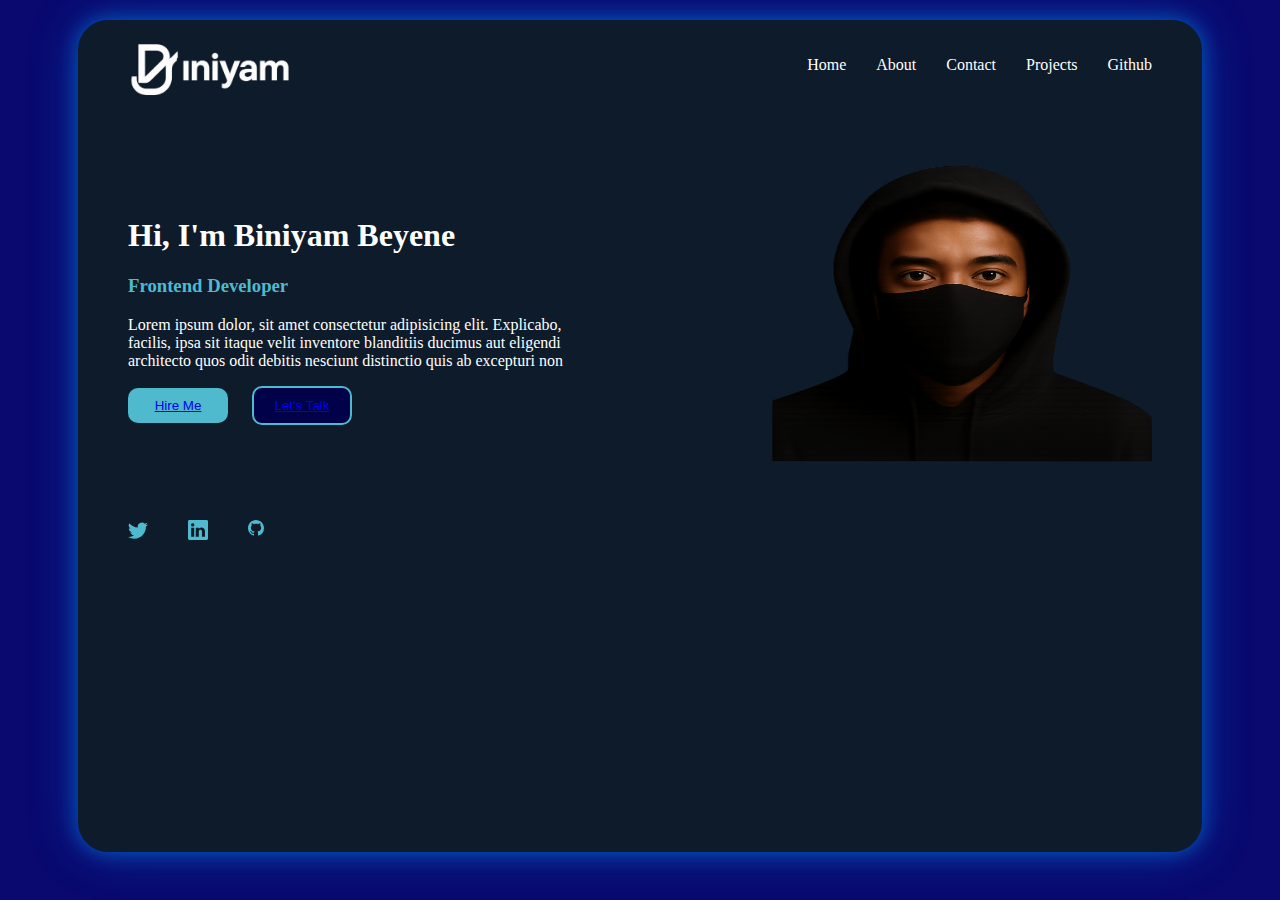
<file: index.html>
<!DOCTYPE html>
<html lang="en">
<head>
    <meta charset="UTF-8">
    <meta name="viewport" content="width=device-width, initial-scale=1.0">
    <title>Portfolil2</title>
    <link rel="stylesheet" href="./style.css">
</head>
<body>
    <div class="container">
        <nav>
            <img src="./images/logo.png" alt="" height="60px">
            <div class="menu-toggle" id="menu-toggle">
              &#9776;  
            </div>
            <ul class="nav-links" id="nav-links">
                <a href="./index.html"><li>Home</li></a>
                <a href="./other/about.html"><li>About</li></a>
                <a href="./other/contact.html"><li>Contact</li></a>
                <a href="./other/project.html"><li>Projects</li></a>
                <a href="https://github.com/biniyam3575"><li>Github</li></a>
            </ul>
        </nav>
        <section class="middle-container">
            <div class="text">
                <h1>Hi, I'm Biniyam Beyene</h1>
                <h3>Frontend Developer</h3>
                <p>Lorem ipsum dolor, sit amet consectetur adipisicing elit. Explicabo, facilis, ipsa sit itaque velit inventore blanditiis ducimus aut eligendi architecto quos odit debitis nesciunt distinctio quis ab excepturi non</p>
                <div class="button">
                    <button class="dark"><a href="mailto:biniyam1177@gmail.com">Hire Me</a></button>
                    <button class="light"><a href="https://t.me/Bini1177">Let's Talk</a></button>
                </div>
            </div>
            <img src="./images/image.png" alt="" height="420px" width="380px">
        </section>
        <section class="footer">
            <a href="https://twitter.com/?lang=en"><svg xmlns="http://www.w3.org/2000/svg" width="20" height="20" fill="rgb(79, 186, 205)" class="bi bi-twitter" viewBox="0 0 16 16">
            <path d="M5.026 15c6.038 0 9.341-5.003 9.341-9.334q.002-.211-.006-.422A6.7 6.7 0 0 0 16 3.542a6.7 6.7 0 0 1-1.889.518 3.3 3.3 0 0 0 1.447-1.817 6.5 6.5 0 0 1-2.087.793A3.286 3.286 0 0 0 7.875 6.03a9.32 9.32 0 0 1-6.767-3.429 3.29 3.29 0 0 0 1.018 4.382A3.3 3.3 0 0 1 .64 6.575v.045a3.29 3.29 0 0 0 2.632 3.218 3.2 3.2 0 0 1-.865.115 3 3 0 0 1-.614-.057 3.28 3.28 0 0 0 3.067 2.277A6.6 6.6 0 0 1 .78 13.58a6 6 0 0 1-.78-.045A9.34 9.34 0 0 0 5.026 15"/>
            </svg></a>
            <a href="https://www.linkedin.com/public-profile/settings?lipi=urn%3Ali%3Apage%3Ad_flagship3_profile_self_edit_contact-info%3Bav1OumM9SiKH154ysy53YQ%3D%3D" target="_blank"><svg xmlns="http://www.w3.org/2000/svg" width="20" height="20" fill="rgb(79, 186, 205)" class="bi bi-linkedin" viewBox="0 0 16 16">
                <path d="M0 1.146C0 .513.526 0 1.175 0h13.65C15.474 0 16 .513 16 1.146v13.708c0 .633-.526 1.146-1.175 1.146H1.175C.526 16 0 15.487 0 14.854zm4.943 12.248V6.169H2.542v7.225zm-1.2-8.212c.837 0 1.358-.554 1.358-1.248-.015-.709-.52-1.248-1.342-1.248S2.4 3.226 2.4 3.934c0 .694.521 1.248 1.327 1.248zm4.908 8.212V9.359c0-.216.016-.432.08-.586.173-.431.568-.878 1.232-.878.869 0 1.216.662 1.216 1.634v3.865h2.401V9.25c0-2.22-1.184-3.252-2.764-3.252-1.274 0-1.845.7-2.165 1.193v.025h-.016l.016-.025V6.169h-2.4c.03.678 0 7.225 0 7.225z"/>
            </svg></a>
            <a href="https://github.com/biniyam3575" target="_blank"><svg xmlns="http://www.w3.org/2000/svg" width="16" height="16" fill="rgb(79, 186, 205)" class="bi bi-github" viewBox="0 0 16 16">
                <path d="M8 0C3.58 0 0 3.58 0 8c0 3.54 2.29 6.53 5.47 7.59.4.07.55-.17.55-.38 0-.19-.01-.82-.01-1.49-2.01.37-2.53-.49-2.69-.94-.09-.23-.48-.94-.82-1.13-.28-.15-.68-.52-.01-.53.63-.01 1.08.58 1.23.82.72 1.21 1.87.87 2.33.66.07-.52.28-.87.51-1.07-1.78-.2-3.64-.89-3.64-3.95 0-.87.31-1.59.82-2.15-.08-.2-.36-1.02.08-2.12 0 0 .67-.21 2.2.82.64-.18 1.32-.27 2-.27s1.36.09 2 .27c1.53-1.04 2.2-.82 2.2-.82.44 1.1.16 1.92.08 2.12.51.56.82 1.27.82 2.15 0 3.07-1.87 3.75-3.65 3.95.29.25.54.73.54 1.48 0 1.07-.01 1.93-.01 2.2 0 .21.15.46.55.38A8.01 8.01 0 0 0 16 8c0-4.42-3.58-8-8-8"/>
            </svg></a>
        </section>

    </div>
    <script>
        const menuToggle = document.getElementById('menu-toggle');
        const navLinks = document.getElementById('nav-links');
      
        menuToggle.addEventListener('click', () => {
          navLinks.classList.toggle('show');
        });
    </script>
</body>
</html>
</file>
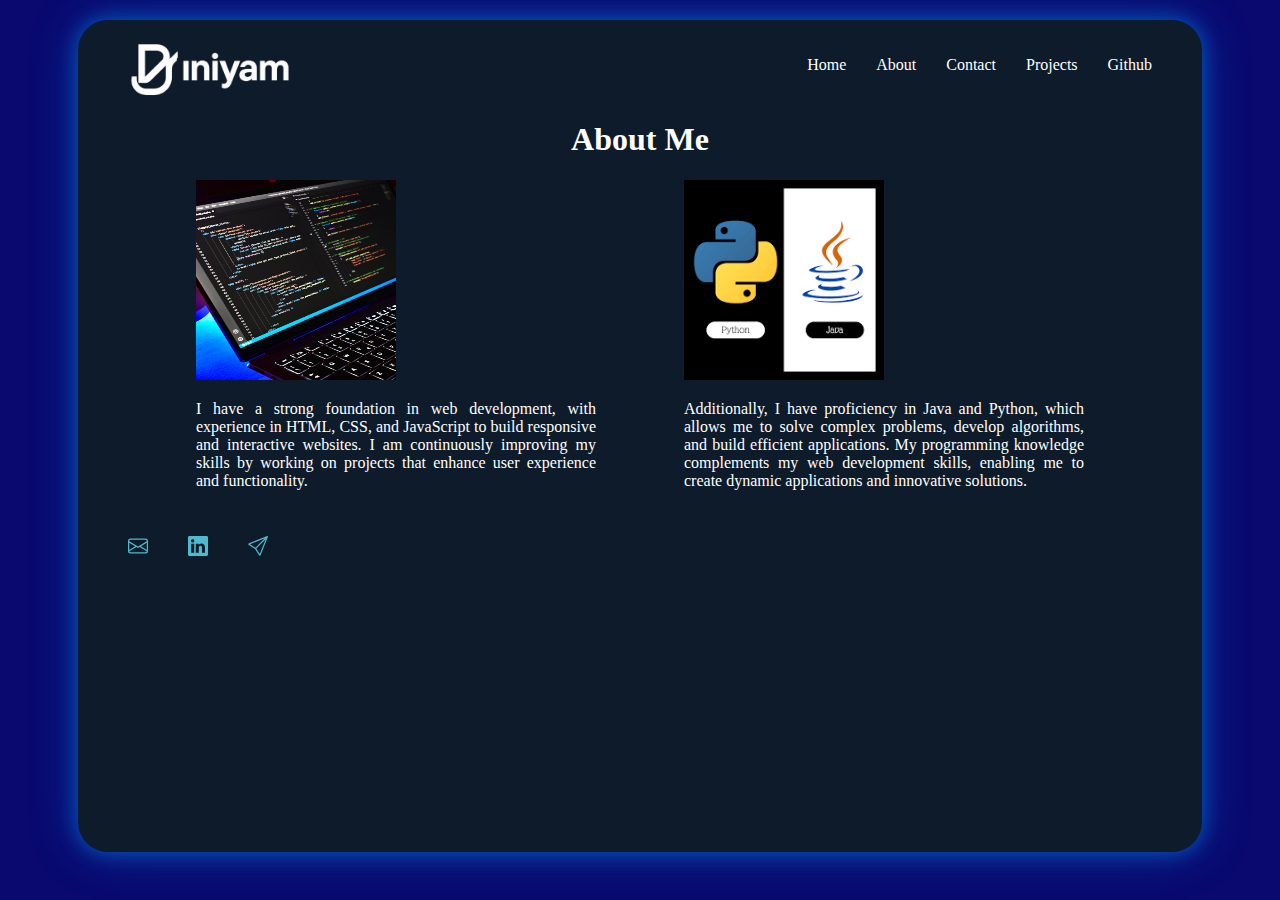
<file: other/about.html>
<!DOCTYPE html>
<html lang="en">
<head>
    <meta charset="UTF-8">
    <meta name="viewport" content="width=device-width, initial-scale=1.0">
    <title>About</title>
    <link rel="stylesheet" href="../style.css">
</head>
<body>
    <div class="container">
        <nav>
            <img src="../images/logo.png" alt="" height="60px">
            <div class="menu-toggle" id="menu-toggle">
              &#9776; 
            </div>
            <ul class="nav-links" id="nav-links">
                <a href="../index.html"><li>Home</li></a>
                <a href="./about.html"><li>About</li></a>
                <a href="./contact.html"><li>Contact</li></a>
                <a href="./project.html"><li>Projects</li></a>
                <a href="https://github.com/biniyam3575"><li>Github</li></a>
            </ul>
        </nav>
        <section class="middle">
            <h1>About Me</h1>
            <div class="skill">
                <div class="web">
                    <img src="../images/web.jpg" alt="" height="200px" width="200px">
                    <p>I have a strong foundation in web development, with experience in HTML, CSS, and JavaScript to build responsive and interactive websites. I am continuously improving my skills by working on projects that enhance user experience and functionality.</p>
                </div>
                
                <div class="py">
                    <img src="../images/py.png" alt="" height="200px" width="200px">
                    <p>Additionally, I have proficiency in Java and Python, which allows me to solve complex problems, develop algorithms, and build efficient applications. My programming knowledge complements my web development skills, enabling me to create dynamic applications and innovative solutions.</p>
                </div>
            </div>
        </section>
        <section class="footer">
            <a href="mailto:biniyam1177@gmail.com"><svg xmlns="http://www.w3.org/2000/svg" width="20" height="20" fill="rgb(79, 186, 205)" class="bi bi-envelope" viewBox="0 0 16 16">
            <path d="M0 4a2 2 0 0 1 2-2h12a2 2 0 0 1 2 2v8a2 2 0 0 1-2 2H2a2 2 0 0 1-2-2zm2-1a1 1 0 0 0-1 1v.217l7 4.2 7-4.2V4a1 1 0 0 0-1-1zm13 2.383-4.708 2.825L15 11.105zm-.034 6.876-5.64-3.471L8 9.583l-1.326-.795-5.64 3.47A1 1 0 0 0 2 13h12a1 1 0 0 0 .966-.741M1 11.105l4.708-2.897L1 5.383z"/>
            </svg></a>
            <a href="https://www.linkedin.com/public-profile/settings?lipi=urn%3Ali%3Apage%3Ad_flagship3_profile_self_edit_contact-info%3Bav1OumM9SiKH154ysy53YQ%3D%3D" target="_blank"><svg xmlns="http://www.w3.org/2000/svg" width="20" height="20" fill="rgb(79, 186, 205)" class="bi bi-linkedin" viewBox="0 0 16 16">
                <path d="M0 1.146C0 .513.526 0 1.175 0h13.65C15.474 0 16 .513 16 1.146v13.708c0 .633-.526 1.146-1.175 1.146H1.175C.526 16 0 15.487 0 14.854zm4.943 12.248V6.169H2.542v7.225zm-1.2-8.212c.837 0 1.358-.554 1.358-1.248-.015-.709-.52-1.248-1.342-1.248S2.4 3.226 2.4 3.934c0 .694.521 1.248 1.327 1.248zm4.908 8.212V9.359c0-.216.016-.432.08-.586.173-.431.568-.878 1.232-.878.869 0 1.216.662 1.216 1.634v3.865h2.401V9.25c0-2.22-1.184-3.252-2.764-3.252-1.274 0-1.845.7-2.165 1.193v.025h-.016l.016-.025V6.169h-2.4c.03.678 0 7.225 0 7.225z"/>
            </svg></a>
            <a href="https://t.me/Bini1177" target="_blank"><svg xmlns="http://www.w3.org/2000/svg" width="20" height="20" fill="rgb(79, 186, 205)" class="bi bi-send" viewBox="0 0 16 16">
                <path d="M15.854.146a.5.5 0 0 1 .11.54l-5.819 14.547a.75.75 0 0 1-1.329.124l-3.178-4.995L.643 7.184a.75.75 0 0 1 .124-1.33L15.314.037a.5.5 0 0 1 .54.11ZM6.636 10.07l2.761 4.338L14.13 2.576zm6.787-8.201L1.591 6.602l4.339 2.76z"/>
            </svg></a>
        </section>

    </div>
    <script>
        const menuToggle = document.getElementById('menu-toggle');
        const navLinks = document.getElementById('nav-links');
      
        menuToggle.addEventListener('click', () => {
          navLinks.classList.toggle('show');
        });
    </script>
</body>
</html>
</file>
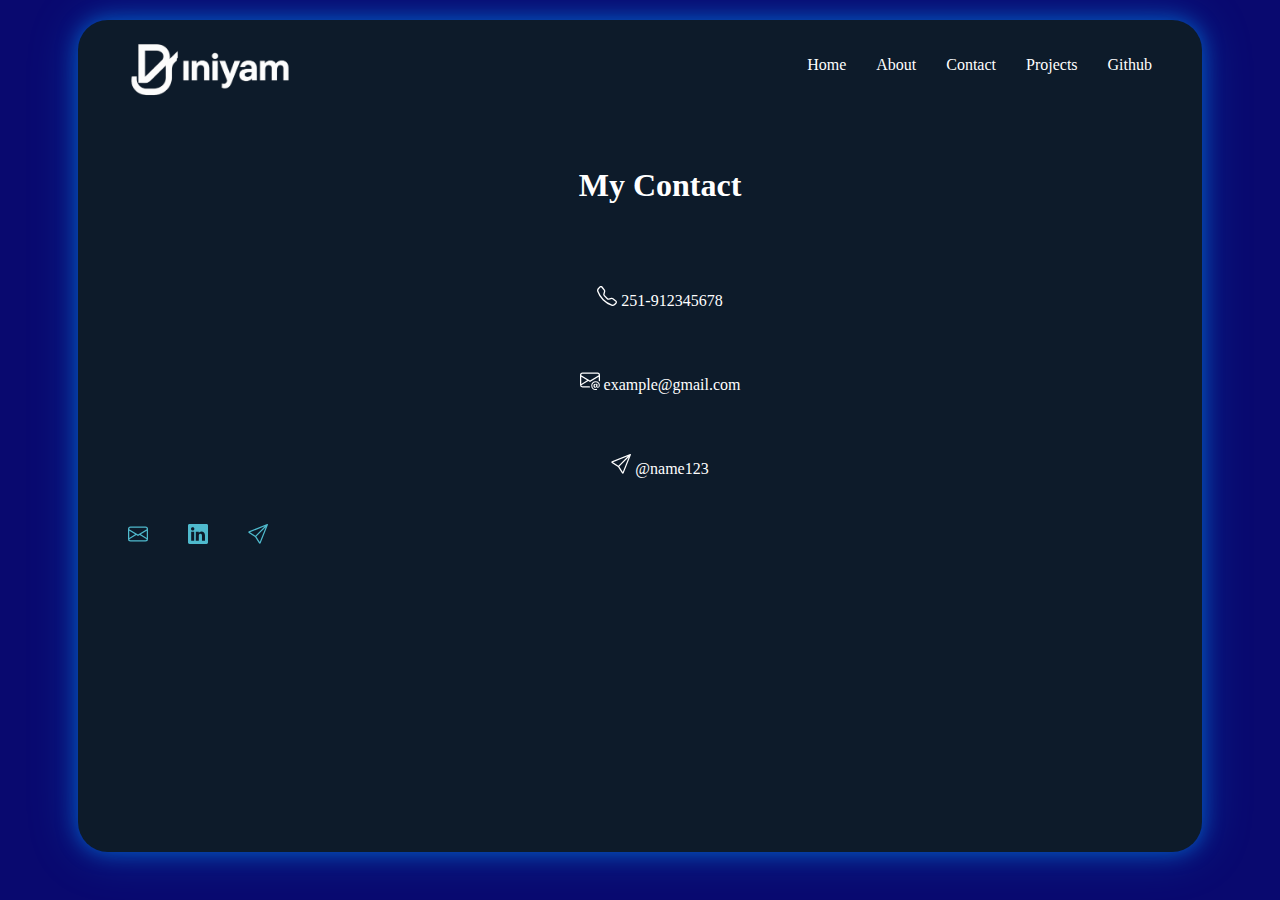
<file: other/contact.html>
<!DOCTYPE html>
<html lang="en">
<head>
    <meta charset="UTF-8">
    <meta name="viewport" content="width=device-width, initial-scale=1.0">
    <title>Contact Me</title>
    <link rel="stylesheet" href="../style.css">
</head>
<body>
    <div class="container">
        <nav>
            <img src="../images/logo.png" alt="" height="60px">
            <div class="menu-toggle" id="menu-toggle">
              &#9776; 
            </div>
            <ul class="nav-links" id="nav-links">
                <a href="../index.html"><li>Home</li></a>
                <a href="./about.html"><li>About</li></a>
                <a href="./contact.html"><li>Contact</li></a>
                <a href="./project.html"><li>Projects</li></a>
                <a href="https://github.com/biniyam3575"><li>Github</li></a>
            </ul>
        </nav>
        <section class="contact">
            <ul class="contacts">
                <li><h1>My Contact</h1></li>
                <li><a href=""><svg xmlns="http://www.w3.org/2000/svg" width="20" height="20" fill="currentColor" class="bi bi-telephone" viewBox="0 0 16 16">
                    <path d="M3.654 1.328a.678.678 0 0 0-1.015-.063L1.605 2.3c-.483.484-.661 1.169-.45 1.77a17.6 17.6 0 0 0 4.168 6.608 17.6 17.6 0 0 0 6.608 4.168c.601.211 1.286.033 1.77-.45l1.034-1.034a.678.678 0 0 0-.063-1.015l-2.307-1.794a.68.68 0 0 0-.58-.122l-2.19.547a1.75 1.75 0 0 1-1.657-.459L5.482 8.062a1.75 1.75 0 0 1-.46-1.657l.548-2.19a.68.68 0 0 0-.122-.58zM1.884.511a1.745 1.745 0 0 1 2.612.163L6.29 2.98c.329.423.445.974.315 1.494l-.547 2.19a.68.68 0 0 0 .178.643l2.457 2.457a.68.68 0 0 0 .644.178l2.189-.547a1.75 1.75 0 0 1 1.494.315l2.306 1.794c.829.645.905 1.87.163 2.611l-1.034 1.034c-.74.74-1.846 1.065-2.877.702a18.6 18.6 0 0 1-7.01-4.42 18.6 18.6 0 0 1-4.42-7.009c-.362-1.03-.037-2.137.703-2.877z"/>
                </svg> 251-912345678</a></li>
                <li><a href=""><svg xmlns="http://www.w3.org/2000/svg" width="20" height="20" fill="currentColor" class="bi bi-envelope-at" viewBox="0 0 16 16">
                    <path d="M2 2a2 2 0 0 0-2 2v8.01A2 2 0 0 0 2 14h5.5a.5.5 0 0 0 0-1H2a1 1 0 0 1-.966-.741l5.64-3.471L8 9.583l7-4.2V8.5a.5.5 0 0 0 1 0V4a2 2 0 0 0-2-2zm3.708 6.208L1 11.105V5.383zM1 4.217V4a1 1 0 0 1 1-1h12a1 1 0 0 1 1 1v.217l-7 4.2z"/>
                    <path d="M14.247 14.269c1.01 0 1.587-.857 1.587-2.025v-.21C15.834 10.43 14.64 9 12.52 9h-.035C10.42 9 9 10.36 9 12.432v.214C9 14.82 10.438 16 12.358 16h.044c.594 0 1.018-.074 1.237-.175v-.73c-.245.11-.673.18-1.18.18h-.044c-1.334 0-2.571-.788-2.571-2.655v-.157c0-1.657 1.058-2.724 2.64-2.724h.04c1.535 0 2.484 1.05 2.484 2.326v.118c0 .975-.324 1.39-.639 1.39-.232 0-.41-.148-.41-.42v-2.19h-.906v.569h-.03c-.084-.298-.368-.63-.954-.63-.778 0-1.259.555-1.259 1.4v.528c0 .892.49 1.434 1.26 1.434.471 0 .896-.227 1.014-.643h.043c.118.42.617.648 1.12.648m-2.453-1.588v-.227c0-.546.227-.791.573-.791.297 0 .572.192.572.708v.367c0 .573-.253.744-.564.744-.354 0-.581-.215-.581-.8Z"/>
                </svg> example@gmail.com</a></li>
                <li><a href=""><svg xmlns="http://www.w3.org/2000/svg" width="20" height="20" fill="currentColor" class="bi bi-send" viewBox="0 0 16 16">
                    <path d="M15.854.146a.5.5 0 0 1 .11.54l-5.819 14.547a.75.75 0 0 1-1.329.124l-3.178-4.995L.643 7.184a.75.75 0 0 1 .124-1.33L15.314.037a.5.5 0 0 1 .54.11ZM6.636 10.07l2.761 4.338L14.13 2.576zm6.787-8.201L1.591 6.602l4.339 2.76z"/>
                </svg> @name123</a></li>
            </ul>
        </section>
        <section class="footer">
            <a href="mailto:biniyam1177@gmail.com"><svg xmlns="http://www.w3.org/2000/svg" width="20" height="20" fill="rgb(79, 186, 205)" class="bi bi-envelope" viewBox="0 0 16 16">
            <path d="M0 4a2 2 0 0 1 2-2h12a2 2 0 0 1 2 2v8a2 2 0 0 1-2 2H2a2 2 0 0 1-2-2zm2-1a1 1 0 0 0-1 1v.217l7 4.2 7-4.2V4a1 1 0 0 0-1-1zm13 2.383-4.708 2.825L15 11.105zm-.034 6.876-5.64-3.471L8 9.583l-1.326-.795-5.64 3.47A1 1 0 0 0 2 13h12a1 1 0 0 0 .966-.741M1 11.105l4.708-2.897L1 5.383z"/>
            </svg></a>
            <a href="https://www.linkedin.com/public-profile/settings?lipi=urn%3Ali%3Apage%3Ad_flagship3_profile_self_edit_contact-info%3Bav1OumM9SiKH154ysy53YQ%3D%3D" target="_blank"><svg xmlns="http://www.w3.org/2000/svg" width="20" height="20" fill="rgb(79, 186, 205)" class="bi bi-linkedin" viewBox="0 0 16 16">
                <path d="M0 1.146C0 .513.526 0 1.175 0h13.65C15.474 0 16 .513 16 1.146v13.708c0 .633-.526 1.146-1.175 1.146H1.175C.526 16 0 15.487 0 14.854zm4.943 12.248V6.169H2.542v7.225zm-1.2-8.212c.837 0 1.358-.554 1.358-1.248-.015-.709-.52-1.248-1.342-1.248S2.4 3.226 2.4 3.934c0 .694.521 1.248 1.327 1.248zm4.908 8.212V9.359c0-.216.016-.432.08-.586.173-.431.568-.878 1.232-.878.869 0 1.216.662 1.216 1.634v3.865h2.401V9.25c0-2.22-1.184-3.252-2.764-3.252-1.274 0-1.845.7-2.165 1.193v.025h-.016l.016-.025V6.169h-2.4c.03.678 0 7.225 0 7.225z"/>
            </svg></a>
            <a href="https://t.me/Bini1177" target="_blank"><svg xmlns="http://www.w3.org/2000/svg" width="20" height="20" fill="rgb(79, 186, 205)" class="bi bi-send" viewBox="0 0 16 16">
                <path d="M15.854.146a.5.5 0 0 1 .11.54l-5.819 14.547a.75.75 0 0 1-1.329.124l-3.178-4.995L.643 7.184a.75.75 0 0 1 .124-1.33L15.314.037a.5.5 0 0 1 .54.11ZM6.636 10.07l2.761 4.338L14.13 2.576zm6.787-8.201L1.591 6.602l4.339 2.76z"/>
            </svg></a>
        </section>

    </div>
    <script>
        const menuToggle = document.getElementById('menu-toggle');
        const navLinks = document.getElementById('nav-links');
      
        menuToggle.addEventListener('click', () => {
          navLinks.classList.toggle('show');
        });
    </script>
</body>
</html>
</file>
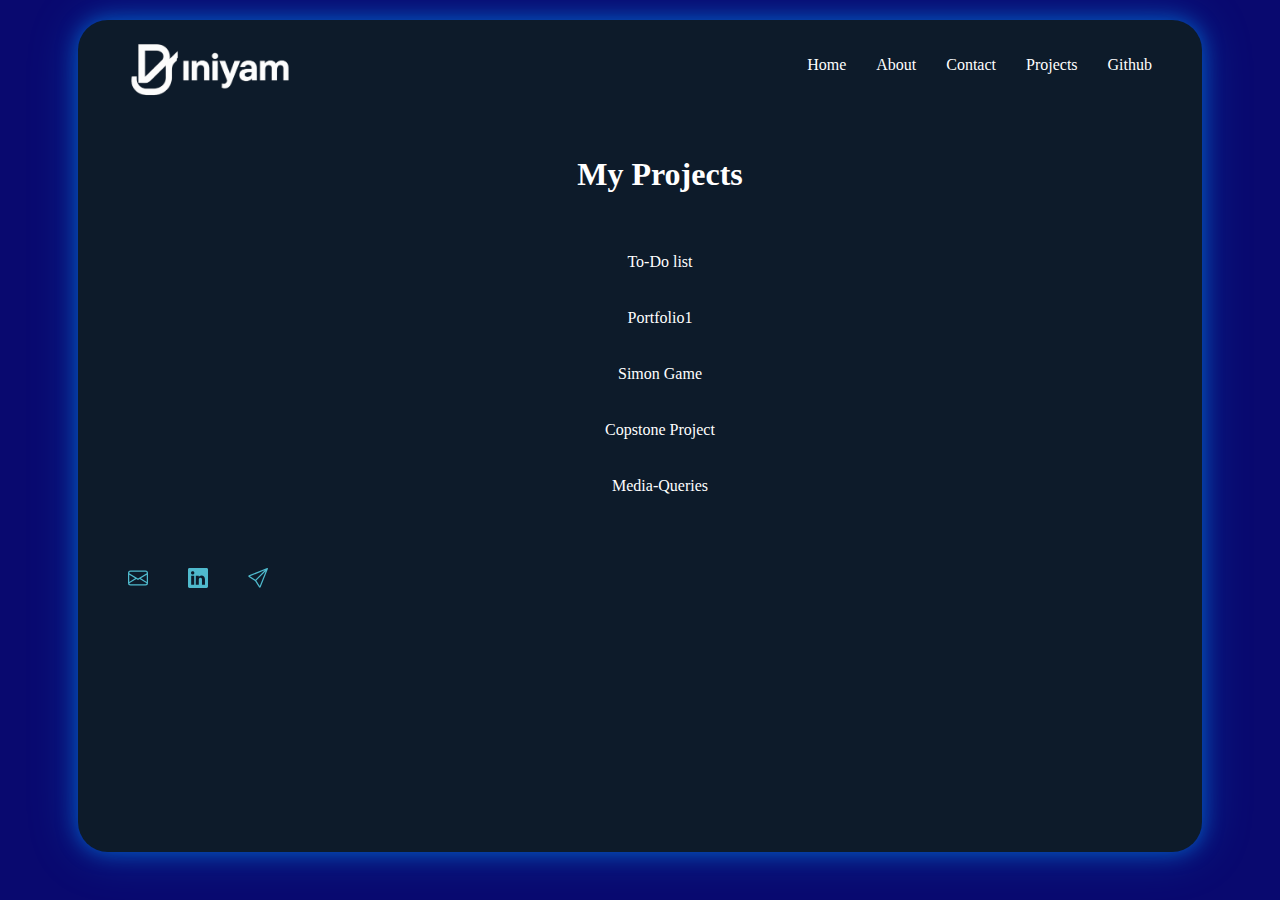
<file: other/project.html>
<!DOCTYPE html>
<html lang="en">
<head>
    <meta charset="UTF-8">
    <meta name="viewport" content="width=device-width, initial-scale=1.0">
    <title>Portfolio2</title>
    <link rel="stylesheet" href="../style.css">
</head>
<body>
    <div class="container">
        <nav>
            <img src="../images/logo.png" alt="" height="60px">
            <div class="menu-toggle" id="menu-toggle">
              &#9776; 
            </div>
            <ul class="nav-links" id="nav-links">
                <a href="../index.html"><li>Home</li></a>
                <a href="./about.html"><li>About</li></a>
                <a href="./contact.html"><li>Contact</li></a>
                <a href="./project.html"><li>Projects</li></a>
                <a href="https://github.com/biniyam3575"><li>Github</li></a>
            </ul>
        </nav>
        <section class="project">
            
            <ul class="projects">
                <li><h1>My Projects</h1></li>
                <li><a href="https://biniyam3575.github.io/To-Do-List/">To-Do list</a></li>
                <li><a href="https://biniyam3575.github.io/portfolio/index.html">Portfolio1</a></li>
                <li><a href="https://biniyam3575.github.io/simon/">Simon Game</a></li>
                <li><a href="https://biniyam3575.github.io/capstone/">Copstone Project</a></li>
                <li><a href="https://biniyam3575.github.io/Media-Queries/">Media-Queries</a></li>
                <li></li>
            </ul>
        </section>
        <section class="footer">
            <a href="mailto:biniyam1177@gmail.com"><svg xmlns="http://www.w3.org/2000/svg" width="20" height="20" fill="rgb(79, 186, 205)" class="bi bi-envelope" viewBox="0 0 16 16">
            <path d="M0 4a2 2 0 0 1 2-2h12a2 2 0 0 1 2 2v8a2 2 0 0 1-2 2H2a2 2 0 0 1-2-2zm2-1a1 1 0 0 0-1 1v.217l7 4.2 7-4.2V4a1 1 0 0 0-1-1zm13 2.383-4.708 2.825L15 11.105zm-.034 6.876-5.64-3.471L8 9.583l-1.326-.795-5.64 3.47A1 1 0 0 0 2 13h12a1 1 0 0 0 .966-.741M1 11.105l4.708-2.897L1 5.383z"/>
            </svg></a>
            <a href="https://www.linkedin.com/public-profile/settings?lipi=urn%3Ali%3Apage%3Ad_flagship3_profile_self_edit_contact-info%3Bav1OumM9SiKH154ysy53YQ%3D%3D" target="_blank"><svg xmlns="http://www.w3.org/2000/svg" width="20" height="20" fill="rgb(79, 186, 205)" class="bi bi-linkedin" viewBox="0 0 16 16">
                <path d="M0 1.146C0 .513.526 0 1.175 0h13.65C15.474 0 16 .513 16 1.146v13.708c0 .633-.526 1.146-1.175 1.146H1.175C.526 16 0 15.487 0 14.854zm4.943 12.248V6.169H2.542v7.225zm-1.2-8.212c.837 0 1.358-.554 1.358-1.248-.015-.709-.52-1.248-1.342-1.248S2.4 3.226 2.4 3.934c0 .694.521 1.248 1.327 1.248zm4.908 8.212V9.359c0-.216.016-.432.08-.586.173-.431.568-.878 1.232-.878.869 0 1.216.662 1.216 1.634v3.865h2.401V9.25c0-2.22-1.184-3.252-2.764-3.252-1.274 0-1.845.7-2.165 1.193v.025h-.016l.016-.025V6.169h-2.4c.03.678 0 7.225 0 7.225z"/>
            </svg></a>
            <a href="https://t.me/Bini1177" target="_blank"><svg xmlns="http://www.w3.org/2000/svg" width="20" height="20" fill="rgb(79, 186, 205)" class="bi bi-send" viewBox="0 0 16 16">
                <path d="M15.854.146a.5.5 0 0 1 .11.54l-5.819 14.547a.75.75 0 0 1-1.329.124l-3.178-4.995L.643 7.184a.75.75 0 0 1 .124-1.33L15.314.037a.5.5 0 0 1 .54.11ZM6.636 10.07l2.761 4.338L14.13 2.576zm6.787-8.201L1.591 6.602l4.339 2.76z"/>
            </svg></a>
        </section>

    </div>
    <script>
        const menuToggle = document.getElementById('menu-toggle');
        const navLinks = document.getElementById('nav-links');
      
        menuToggle.addEventListener('click', () => {
          navLinks.classList.toggle('show');
        });
    </script>
</body>
</html>
</file>
<file: style.css>
body{
    background-color: rgb(9, 9, 111);
}
nav ul{
    
    list-style: none;
    display: flex;
    gap: 30px;
    margin-left: auto;
}
nav{
    display: flex;
    color: white;
    
}
ul a{
    text-decoration: none;
    color:white ;
}
.middle-container{
    margin: 0px;
    padding: 0px;
    color: white;
    display: flex;
    justify-content: space-between;
    align-items: center;
}
.container{
    margin-top: 20px;
    margin-right: 70px;
    margin-left: 70px;
    
}
.text{
    max-width: 450px;
    margin-right: 50px;
}
button{
    padding: 10px;
    width: 100px;
    border-radius: 10px;
    margin-right: 20px;
}
h3{
    color: rgb(79, 186, 205);
}
.dark{
    background-color: rgb(79, 186, 205);
    color: black;
    border:none
}
.light{
    background-color: rgb(1, 1, 74);
    color: rgb(79, 186, 205);
    border-color: rgb(79, 186, 205);
    border-style:solid;
}
.middle-container img{
    padding: 0px;
    margin: 0px;
}
.footer{
    padding: 0px;
    margin: 0px;
    display: flex;
    gap: 40px;
    color: rgb(79, 186, 205);
    
}
.container {
    background: #0d1b2a; /* dark background */
    border-radius: 30px;
    padding:  20px 50px;
    box-shadow: 
        0px 0px 20px rgba(0, 153, 255, 0.5), /* outer glow */
        0px 0px 50px rgba(0, 153, 255, 0.3); /* bigger soft glow */
    height: 88vh;
   
}
.menu-toggle {
  display: none;
  font-size: 1.5rem;
  cursor: pointer;
}


.projects{
    list-style: none;  
    display: flex;
    flex-direction: column;
    align-items: center;
}
.projects li{
    margin: 19px;
}

.project h1{
    color: white;
    text-align: center;
}
.contacts{
    list-style: none;  
    display: flex;
    flex-direction: column;
    align-items: center;
}
.contacts li{
    margin: 30px;
}
.contact h1{
    color: white;
    text-align: center;
}
.middle h1{
    color: white; 
    text-align: center;
}
.skill{
    color: white;
    display: flex; 
    align-items: center;
    justify-content: space-evenly;
    margin-bottom: 30px;
}
.skill p{
    text-align: justify;
    max-width: 400px;
}
.web{
    margin-right: 20px;
}

@media(max-width: 780px){
    nav img{
        height: 30px;
    }
    .container{
        padding: 20px;
        margin: 20px;
        height: 86vh;
    }
    .nav-links {
    display: none;
    flex-direction: column;
    background: #0d1b2a;
    position: absolute;
    top: 60px;
    right: 30px;
    width: 150px;
    padding: 1rem;
  }
  
  .menu-toggle {
    display: block;
    margin-left: auto;
  }
  
  .nav-links.show {
    display: flex;
  }
  .text{
    font-size: 0.7rem;
    order: 2;
    text-align: center;
    margin-bottom: 40px;
    margin-right: 0px;
    max-width: 300px;
  }
  .middle-container img{
    height: 200px;
    width: 200px;
    border-radius: 50%;
    order: 1;
    
  }
  .middle-container{
    display: flex;
    flex-direction: column;
    
  }
  .footer{
    display: flex;
    align-items: center;
    justify-content: space-evenly;
  }
  .skill img{
    height: 160px;
  }
  .skill p{
    font-size: 0.8rem;
  }
}
@media(max-width:1000px) and (min-width:780px){
    nav img{
        height: 35px;
        margin-top: 10px;
    }
    .container{
        padding: 40px;
        margin: 20px;
        height: 79vh;
    }
    .text{
        font-size: 0.9rem;
        
    }
    .middle-container img{
        height: 350px;
    }
    .text p{
        margin-bottom: 30px;
    }
    .skill img{
        height: 180px;
    }
}
@media(max-width:420px){
    .container{
        display: flex;
        flex-direction: column;
        justify-content: space-between;
        min-height: 100vh;
    }
    .middle-container img{
        height:160px;
        width: 150px;
        margin: 0px;
        padding: 0px;
        margin-top: 10px;
        margin-bottom: 20px;
        

  }
  .text{
        font-size: 0.7rem;
        text-align: center;
        margin: 0px;
        max-width: 240px;
       
    }
    .text p{
        margin-bottom: 50px;
    }
    .dark{
        width:190px;
        margin-bottom: 15px;
    }
    .light{
        width: 190px;
        margin-bottom: 30px;   
    }
    svg{
        height: 16px;
    }
    .skill img{
        height: 100px;
        width: 120px;
    }
    .skill{
        display: block;
        align-items: center;
    }
    .skill p{
        font-size: 0.6rem;
        
    }
    .middle h1{
        font-size: 0.99rem;
        
    }

    



}
</file>
